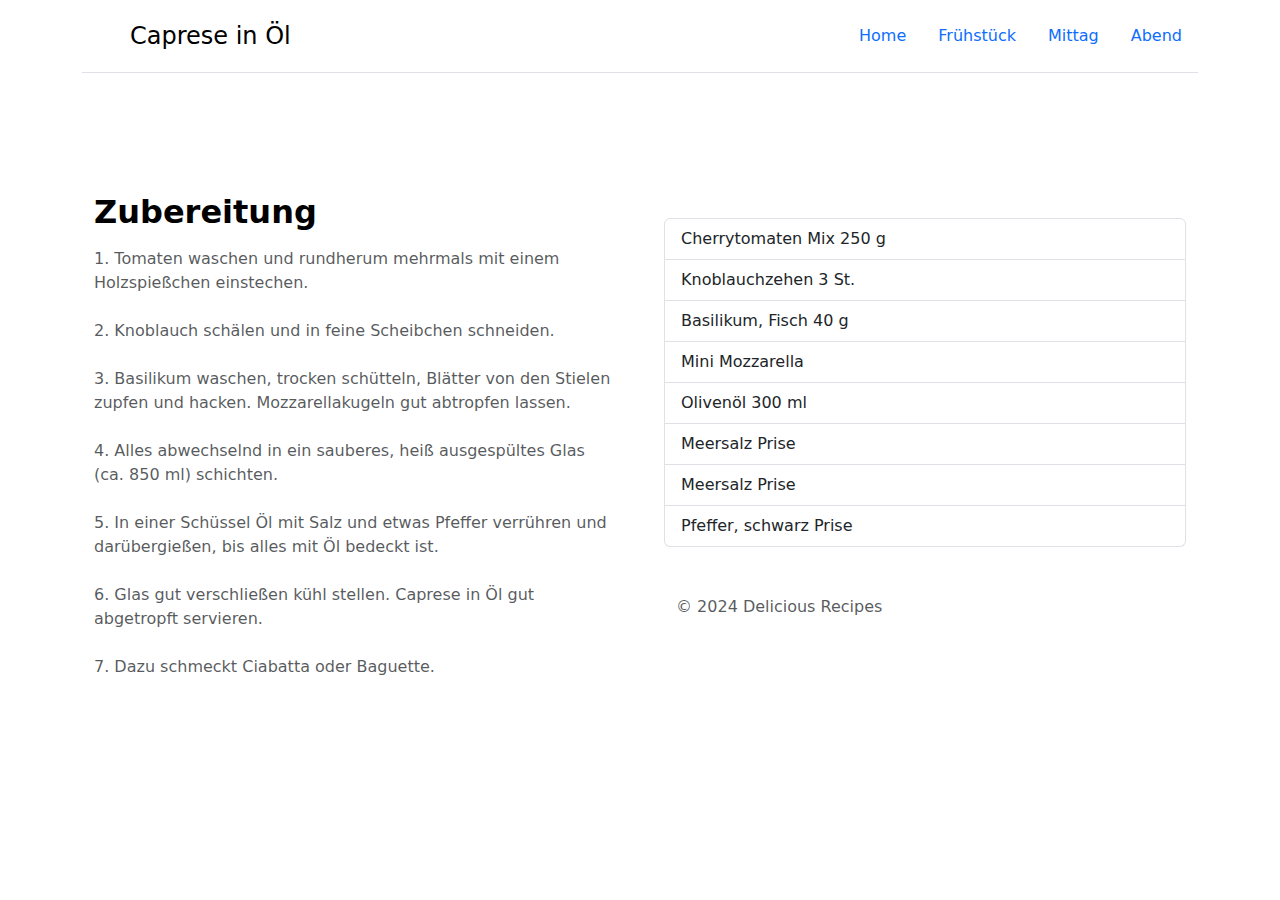
<file: caprese_öl.html>
<!DOCTYPE html>
<html lang="en">
<head>
    <meta charset="UTF-8">
    <meta name="viewport" content="width=device-width, initial-scale=1.0">
    <title>Caprese in Öl</title>
    <link href="https://cdn.jsdelivr.net/npm/bootstrap@5.3.3/dist/css/bootstrap.min.css" rel="stylesheet" integrity="sha384-QWTKZyjpPEjISv5WaRU9OFeRpok6YctnYmDr5pNlyT2bRjXh0JMhjY6hW+ALEwIH" crossorigin="anonymous">
</head>
<body>
    <div class="container">
        <header class="d-flex flex-wrap justify-content-center py-3 mb-4 border-bottom">
          <a href="/" class="d-flex align-items-center mb-3 mb-md-0 me-md-auto link-body-emphasis text-decoration-none">
            <svg class="bi me-2" width="40" height="32"><use xlink:href="#bootstrap"></use></svg>
            <span class="fs-4">Caprese in Öl</span>
          </a>
    
          <ul class="nav nav-pills">
            <li class="nav-item"><a href="index1.html" class="nav-link" aria-current="page">Home</a></li>
            <li class="nav-item"><a href="breakfast1.html" class="nav-link">Frühstück</a></li>
            <li class="nav-item"><a href="lunch.html" class="nav-link">Mittag</a></li>
            <li class="nav-item"><a href="dinner.html" class="nav-link">Abend</a></li>
            
          </ul>
        </header>
      </div>

      <div class="container px-4 py-5">
    
        <div class="row row-cols-1 row-cols-md-2 align-items-md-center g-5 py-5">
          <div class="col d-flex flex-column align-items-start gap-2">
            <h2 class="fw-bold text-body-emphasis">Zubereitung</h2>
            <p class="text-body-secondary">1. Tomaten waschen und rundherum mehrmals mit einem Holzspießchen einstechen.</p>
            <p class="text-body-secondary">2. Knoblauch schälen und in feine Scheibchen schneiden.</p>
            <p class="text-body-secondary">3. Basilikum waschen, trocken schütteln, Blätter von den Stielen zupfen und hacken. Mozzarellakugeln gut abtropfen lassen.</p>
            <p class="text-body-secondary">4. Alles abwechselnd in ein sauberes, heiß ausgespültes Glas (ca. 850 ml) schichten.</p>
            <p class="text-body-secondary">5. In einer Schüssel Öl mit Salz und etwas Pfeffer verrühren und darübergießen, bis alles mit Öl bedeckt ist.</p>            
            <p class="text-body-secondary">6. Glas gut verschließen kühl stellen. Caprese in Öl gut abgetropft servieren.</p>
            <p class="text-body-secondary">7. Dazu schmeckt Ciabatta oder Baguette.</p>

          </div>
    
          <div class="col">
         
         <div class="bd-example m-0 border-0">
    
                <ul class="list-group">
                  <li class="list-group-item" aria-current="true">Cherrytomaten Mix 250 g</li>
                  <li class="list-group-item">Knoblauchzehen 3 St.</li>
                  <li class="list-group-item">Basilikum, Fisch 40 g</li>
                  <li class="list-group-item">Mini Mozzarella</li>
                  <li class="list-group-item">Olivenöl 300 ml</li>
                  <li class="list-group-item">Meersalz Prise</li>
                  <li class="list-group-item">Meersalz Prise</li>
                  <li class="list-group-item">Pfeffer, schwarz Prise</li>
                </ul>


               
                
        
      </div>
      <footer class="text-body-secondary py-5">
        <div class="container">
          <p class="float-end mb-1">
          </p>
          <p class="mb-1">© 2024 Delicious Recipes</p>
        </div>
      </footer>
      <script src="https://cdn.jsdelivr.net/npm/bootstrap@5.3.3/dist/js/bootstrap.bundle.min.js" integrity="sha384-YvpcrYf0tY3lHB60NNkmXc5s9fDVZLESaAA55NDzOxhy9GkcIdslK1eN7N6jIeHz" crossorigin="anonymous"></script>
</body>
</html>
</file>
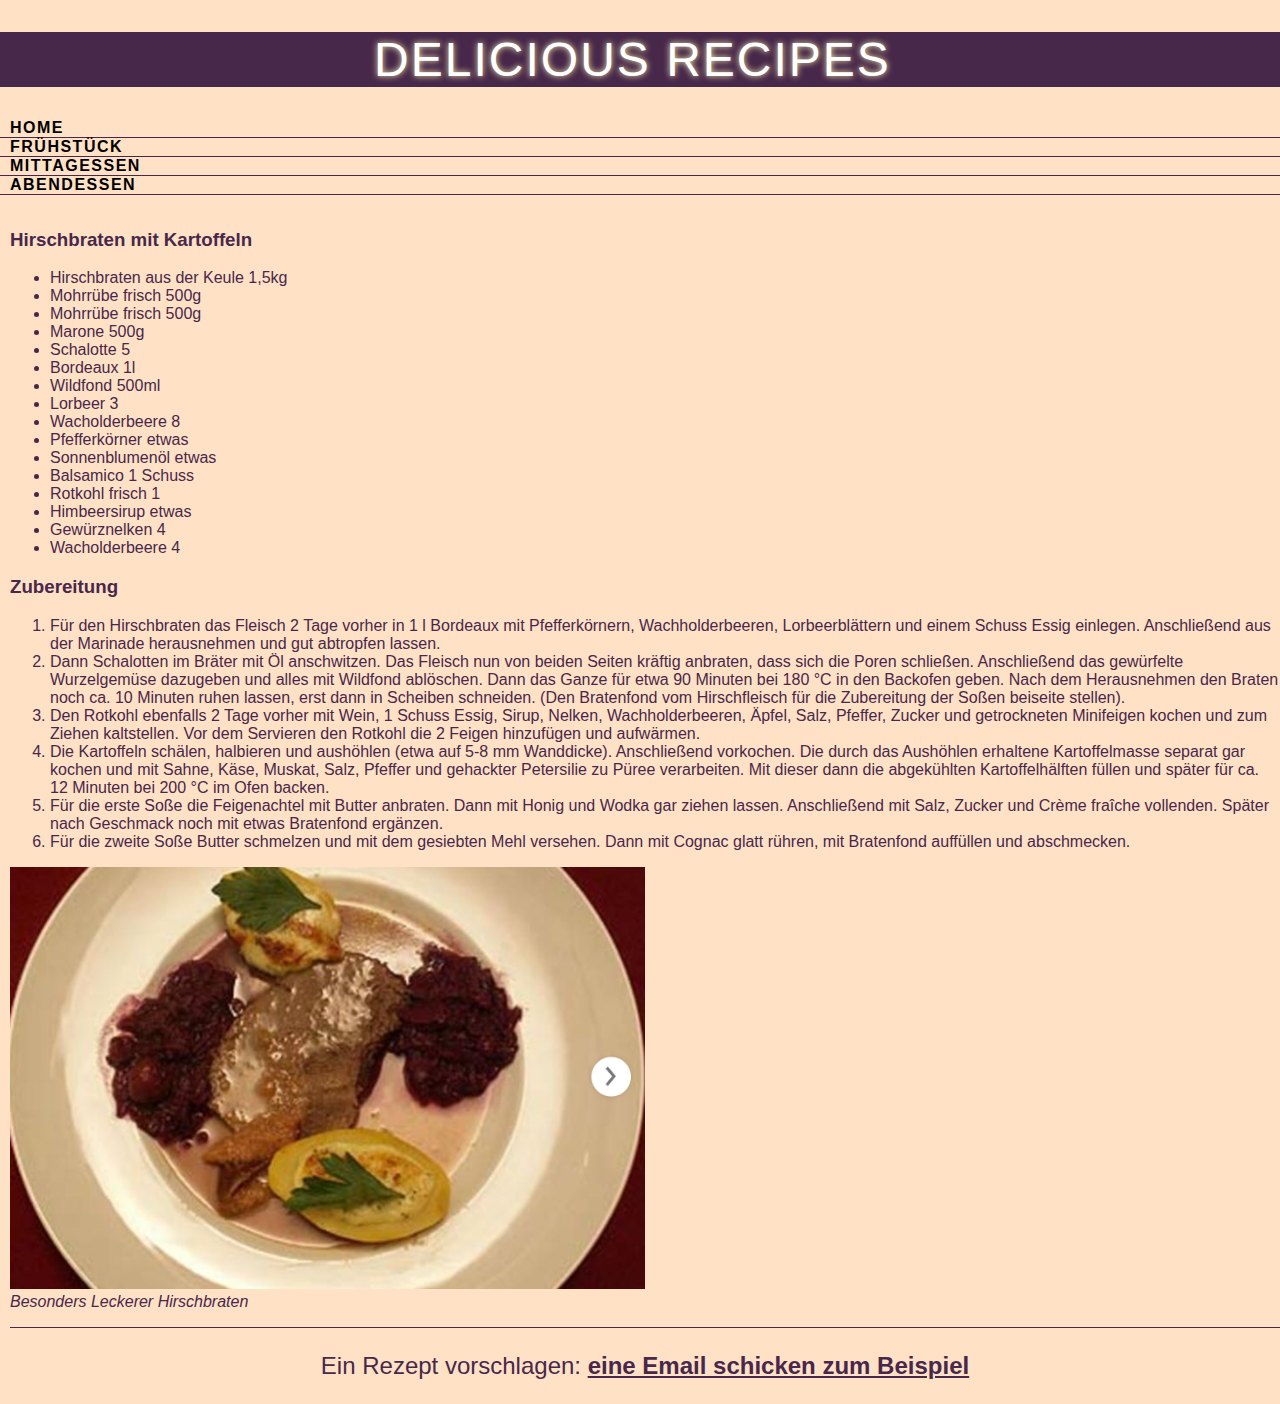
<file: dinner1.html>
<!DOCTYPE html>
<html lang="de">
    <head>
        <meta charset="UTF-8">
        <title>Delicious Recipes</title>
        <link rel="stylesheet" href="styles.css">
    </head>
    <body>
        <header>
             <h1>Delicious Recipes</h1>
             <nav>
                <ul>
                    <li><a href="index.html">Home</a></li>
                    <li><a href="breakfast.html">Frühstück</a></li>
                    <li><a href="lunch.html">Mittagessen</a></li>
                    <li><a href="dinner.html">Abendessen</a></li>
                </ul>

             </nav>
            
            
        </header>
        <article>

            <h2></h2>
            <h3>Hirschbraten mit Kartoffeln</h3>
            <ul>
                <li>Hirschbraten aus der Keule 1,5kg</li>
                <li>Mohrrübe frisch 500g</li>
                <li>Mohrrübe frisch 500g</li>
                <li>Marone 500g</li>
                <li>Schalotte 5</li>
                <li>Bordeaux 1l</li>
                <li>Wildfond 500ml</li>
                <li>Lorbeer 3</li>
                <li>Wacholderbeere	8</li>
                <li>Pfefferkörner	etwas</li>
                <li>Sonnenblumenöl	etwas</li>
                <li>Balsamico	1 Schuss</li>
                <li>Rotkohl frisch	1</li>
                <li>Himbeersirup	etwas</li>
                <li>Gewürznelken	4</li>
                <li>Wacholderbeere	4</li>
             
            </ul>
            <h3>Zubereitung</h3>
            <ol>
                <li>Für den Hirschbraten das Fleisch 2 Tage vorher in 1 l Bordeaux mit Pfefferkörnern, Wachholderbeeren, Lorbeerblättern und einem Schuss Essig einlegen. Anschließend aus der Marinade herausnehmen und gut abtropfen lassen.</li>
                <li>Dann Schalotten im Bräter mit Öl anschwitzen. Das Fleisch nun von beiden Seiten kräftig anbraten, dass sich die Poren schließen. Anschließend das gewürfelte Wurzelgemüse dazugeben und alles mit Wildfond ablöschen. Dann das Ganze für etwa 90 Minuten bei 180 °C in den Backofen geben. Nach dem Herausnehmen den Braten noch ca. 10 Minuten ruhen lassen, erst dann in Scheiben schneiden. (Den Bratenfond vom Hirschfleisch für die Zubereitung der Soßen beiseite stellen).</li> 
                <li>Den Rotkohl ebenfalls 2 Tage vorher mit Wein, 1 Schuss Essig, Sirup, Nelken, Wachholderbeeren, Äpfel, Salz, Pfeffer, Zucker und getrockneten Minifeigen kochen und zum Ziehen kaltstellen. Vor dem Servieren den Rotkohl die 2 Feigen hinzufügen und aufwärmen.</li>
                <li>Die Kartoffeln schälen, halbieren und aushöhlen (etwa auf 5-8 mm Wanddicke). Anschließend vorkochen. Die durch das Aushöhlen erhaltene Kartoffelmasse separat gar kochen und mit Sahne, Käse, Muskat, Salz, Pfeffer und gehackter Petersilie zu Püree verarbeiten. Mit dieser dann die abgekühlten Kartoffelhälften füllen und später für ca. 12 Minuten bei 200 °C im Ofen backen.</li>
                <li>Für die erste Soße die Feigenachtel mit Butter anbraten. Dann mit Honig und Wodka gar ziehen lassen. Anschließend mit Salz, Zucker und Crème fraîche vollenden. Später nach Geschmack noch mit etwas Bratenfond ergänzen.</li>
                <li>Für die zweite Soße Butter schmelzen und mit dem gesiebten Mehl versehen. Dann mit Cognac glatt rühren, mit Bratenfond auffüllen und abschmecken.</li>

            </ol>
            <figure>
                <img src="hirsch.png" alt="Hirschbraten" width="50%">
                <figcaption> Besonders Leckerer Hirschbraten

                </figcaption>
               

            </figure>
            <footer>
                <p>Ein Rezept vorschlagen: <a href="mailto:recipes@recipe-book.com"> eine Email schicken zum Beispiel</a></p>
    
    
    
    
             </footer>


         </article>

       
        </body>
</html>
</file>
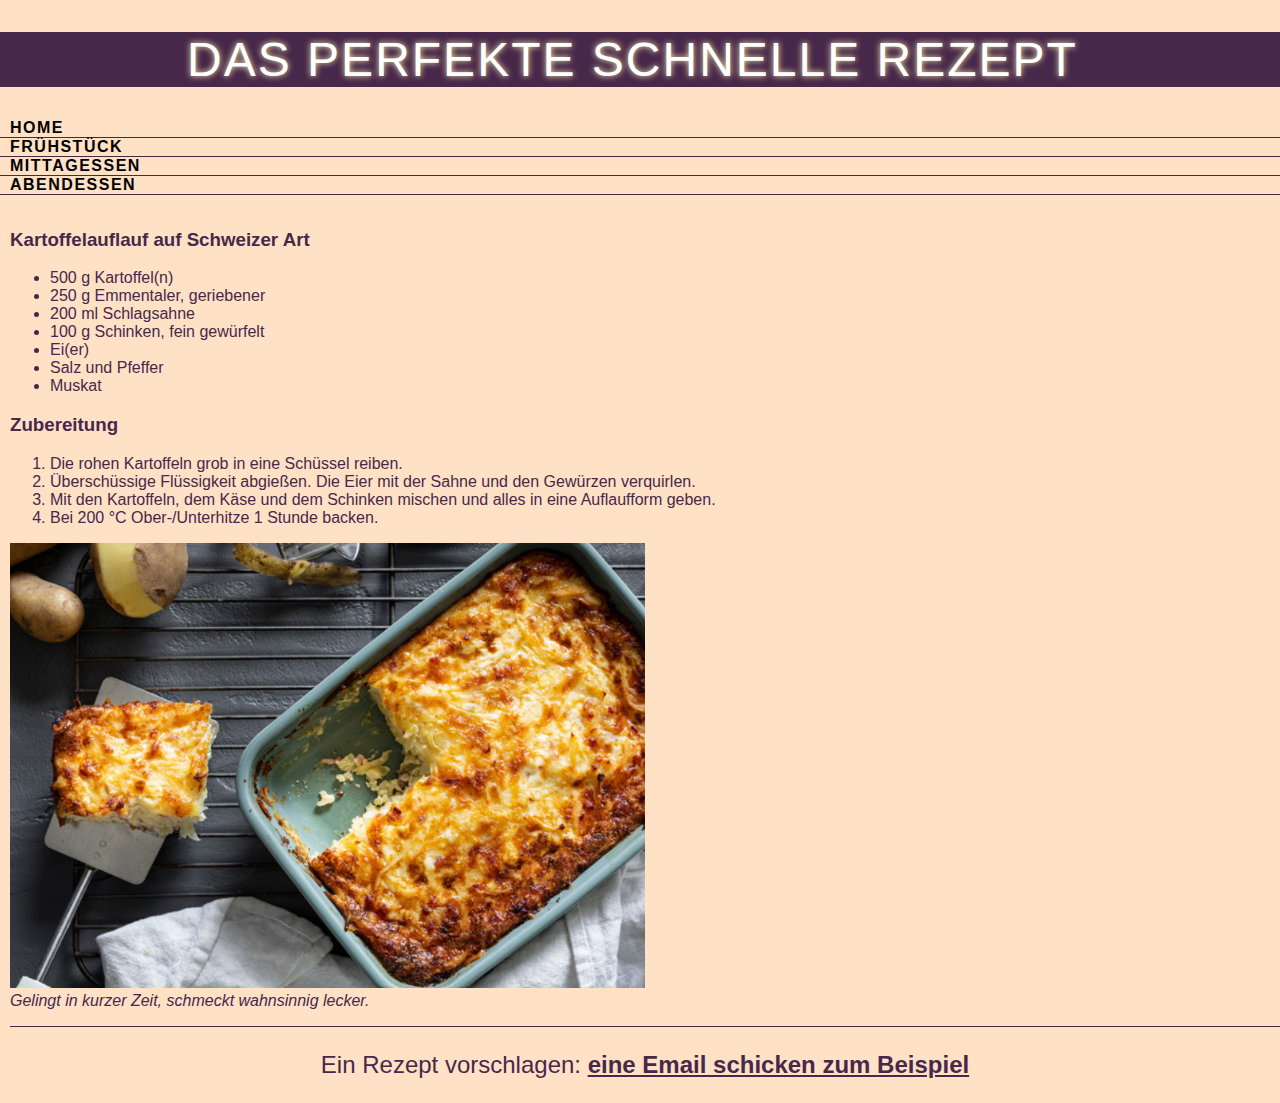
<file: dinner3.html>
<!DOCTYPE html>
<html lang="de">
    <head>
        <meta charset="UTF-8">
        <title>Kartoffelauflauf</title>
        <link rel="stylesheet" href="styles.css">
    </head>
    <body>
        <header>
             <h1>Das Perfekte schnelle Rezept</h1>
             <nav>
                <ul>
                    <li><a href="index.html">Home</a></li>
                    <li><a href="breakfast.html">Frühstück</a></li>
                    <li><a href="lunch.html">Mittagessen</a></li>
                    <li><a href="dinner.html">Abendessen</a></li>
                </ul>

             </nav>
            
            
        </header>
        <article>

            <h2></h2>
            <h3>Kartoffelauflauf auf Schweizer Art</h3>
            <ul>
                <li>500 g	Kartoffel(n)</li>
                <li>250 g	Emmentaler, geriebener</li>
                <li>200 ml	Schlagsahne</li>
                <li>100 g	Schinken, fein gewürfelt</li>
                <li>Ei(er)</li>
                <li>Salz und Pfeffer</li>
                <li>Muskat</li>
             
            </ul>
            <h3>Zubereitung</h3>
            <ol>
                <li>Die rohen Kartoffeln grob in eine Schüssel reiben.</li>
                <li>Überschüssige Flüssigkeit abgießen. Die Eier mit der Sahne und den Gewürzen verquirlen.</li> 
                <li>Mit den Kartoffeln, dem Käse und dem Schinken mischen und alles in eine Auflaufform geben.</li>
                <li>Bei 200 °C Ober-/Unterhitze 1 Stunde backen.</li>
            </ol>
            <figure>
                <img src="Kartoffelnauflauf.png" alt="Kartoffelauflauf" width="50%">
                <figcaption> Gelingt in kurzer Zeit, schmeckt wahnsinnig lecker.

                </figcaption>
               

            </figure>
            <footer>
                <p>Ein Rezept vorschlagen: <a href="mailto:recipes@recipe-book.com"> eine Email schicken zum Beispiel</a></p>
    
    
    
    
             </footer>


         </article>

       
        </body>
</html>
</file>
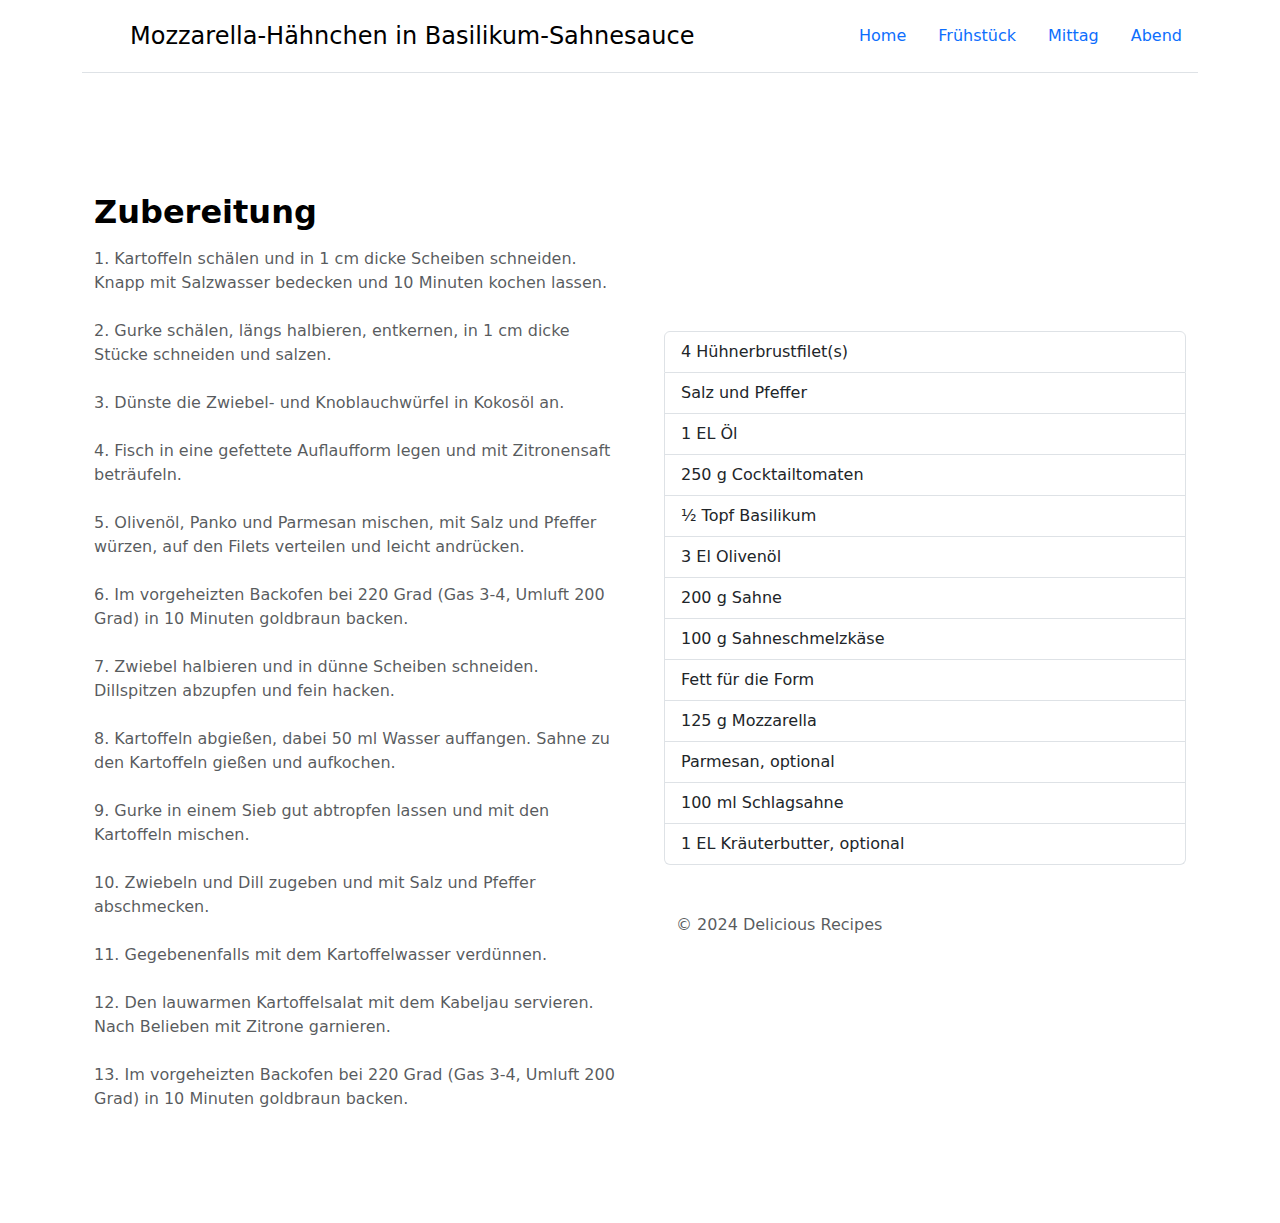
<file: hähnchen.html>
<!DOCTYPE html>
<html lang="en">
<head>
    <meta charset="UTF-8">
    <meta name="viewport" content="width=device-width, initial-scale=1.0">
    <title>Mozzarella-Hähnchen in Basilikum-Sahnesauce</title>
    <link href="https://cdn.jsdelivr.net/npm/bootstrap@5.3.3/dist/css/bootstrap.min.css" rel="stylesheet" integrity="sha384-QWTKZyjpPEjISv5WaRU9OFeRpok6YctnYmDr5pNlyT2bRjXh0JMhjY6hW+ALEwIH" crossorigin="anonymous">
</head>
<body>
    <div class="container">
        <header class="d-flex flex-wrap justify-content-center py-3 mb-4 border-bottom">
          <a href="/" class="d-flex align-items-center mb-3 mb-md-0 me-md-auto link-body-emphasis text-decoration-none">
            <svg class="bi me-2" width="40" height="32"><use xlink:href="#bootstrap"></use></svg>
            <span class="fs-4">Mozzarella-Hähnchen in Basilikum-Sahnesauce</span>
          </a>
    
          <ul class="nav nav-pills">
            <li class="nav-item"><a href="index.html" class="nav-link" aria-current="page">Home</a></li>
            <li class="nav-item"><a href="breakfast.html" class="nav-link">Frühstück</a></li>
            <li class="nav-item"><a href="lunch.html" class="nav-link">Mittag</a></li>
            <li class="nav-item"><a href="dinner.html" class="nav-link">Abend</a></li>
            
          </ul>
        </header>
      </div>

      <div class="container px-4 py-5">
    
        <div class="row row-cols-1 row-cols-md-2 align-items-md-center g-5 py-5">
          <div class="col d-flex flex-column align-items-start gap-2">
            <h2 class="fw-bold text-body-emphasis">Zubereitung</h2>
            <p class="text-body-secondary">1. Kartoffeln schälen und in 1 cm dicke Scheiben schneiden. Knapp mit Salzwasser bedecken und 10 Minuten kochen lassen.</p>
            <p class="text-body-secondary">2. Gurke schälen, längs halbieren, entkernen, in 1 cm dicke Stücke schneiden und salzen.</p>
            <p class="text-body-secondary">3. Dünste die Zwiebel- und Knoblauchwürfel in Kokosöl an.
            <p class="text-body-secondary">4. Fisch in eine gefettete Auflaufform legen und mit Zitronensaft beträufeln.</p>
            <p class="text-body-secondary">5. Olivenöl, Panko und Parmesan mischen, mit Salz und Pfeffer würzen, auf den Filets verteilen und leicht andrücken.</p>
            <p class="text-body-secondary">6. Im vorgeheizten Backofen bei 220 Grad (Gas 3-4, Umluft 200 Grad) in 10 Minuten goldbraun backen.</p>
            <p class="text-body-secondary">7. Zwiebel halbieren und in dünne Scheiben schneiden. Dillspitzen abzupfen und fein hacken.</p>
            <p class="text-body-secondary">8. Kartoffeln abgießen, dabei 50 ml Wasser auffangen. Sahne zu den Kartoffeln gießen und aufkochen.</p>
            <p class="text-body-secondary">9. Gurke in einem Sieb gut abtropfen lassen und mit den Kartoffeln mischen.</p>
            <p class="text-body-secondary">10. Zwiebeln und Dill zugeben und mit Salz und Pfeffer abschmecken.</p>
            <p class="text-body-secondary">11. Gegebenenfalls mit dem Kartoffelwasser verdünnen.</p>
            <p class="text-body-secondary">12. Den lauwarmen Kartoffelsalat mit dem Kabeljau servieren. Nach Belieben mit Zitrone garnieren.</p>
            <p class="text-body-secondary">13. Im vorgeheizten Backofen bei 220 Grad (Gas 3-4, Umluft 200 Grad) in 10 Minuten goldbraun backen.</p>


          </div>

          <div class="col">
         
         <div class="bd-example m-0 border-0">
    
                <ul class="list-group">
                  <li class="list-group-item" aria-current="true">4	Hühnerbrustfilet(s)</li>
                  <li class="list-group-item">Salz und Pfeffer</li>
                  <li class="list-group-item">1 EL Öl</li>
                  <li class="list-group-item">250 g	Cocktailtomaten</li>
                  <li class="list-group-item">½ Topf Basilikum</li>
                  <li class="list-group-item">3 El Olivenöl</li>
                  <li class="list-group-item">200 g Sahne</li>
                  <li class="list-group-item">100 g	Sahneschmelzkäse</li>
                  <li class="list-group-item">Fett für die Form</li>
                  <li class="list-group-item">125 g	Mozzarella</li>
                  <li class="list-group-item">Parmesan, optional</li>
                  <li class="list-group-item">100 ml Schlagsahne</li>
                  <li class="list-group-item">1 EL Kräuterbutter, optional</li>
                 
                </ul>

               
            </ul>
        
      </div>
      <footer class="text-body-secondary py-5">
        <div class="container">
          <p class="float-end mb-1">
        
          </p>
          <p class="mb-1">© 2024 Delicious Recipes</p>
        </div>
      </footer>
      <script src="https://cdn.jsdelivr.net/npm/bootstrap@5.3.3/dist/js/bootstrap.bundle.min.js" integrity="sha384-YvpcrYf0tY3lHB60NNkmXc5s9fDVZLESaAA55NDzOxhy9GkcIdslK1eN7N6jIeHz" crossorigin="anonymous"></script>
</body>
</html>
</file>
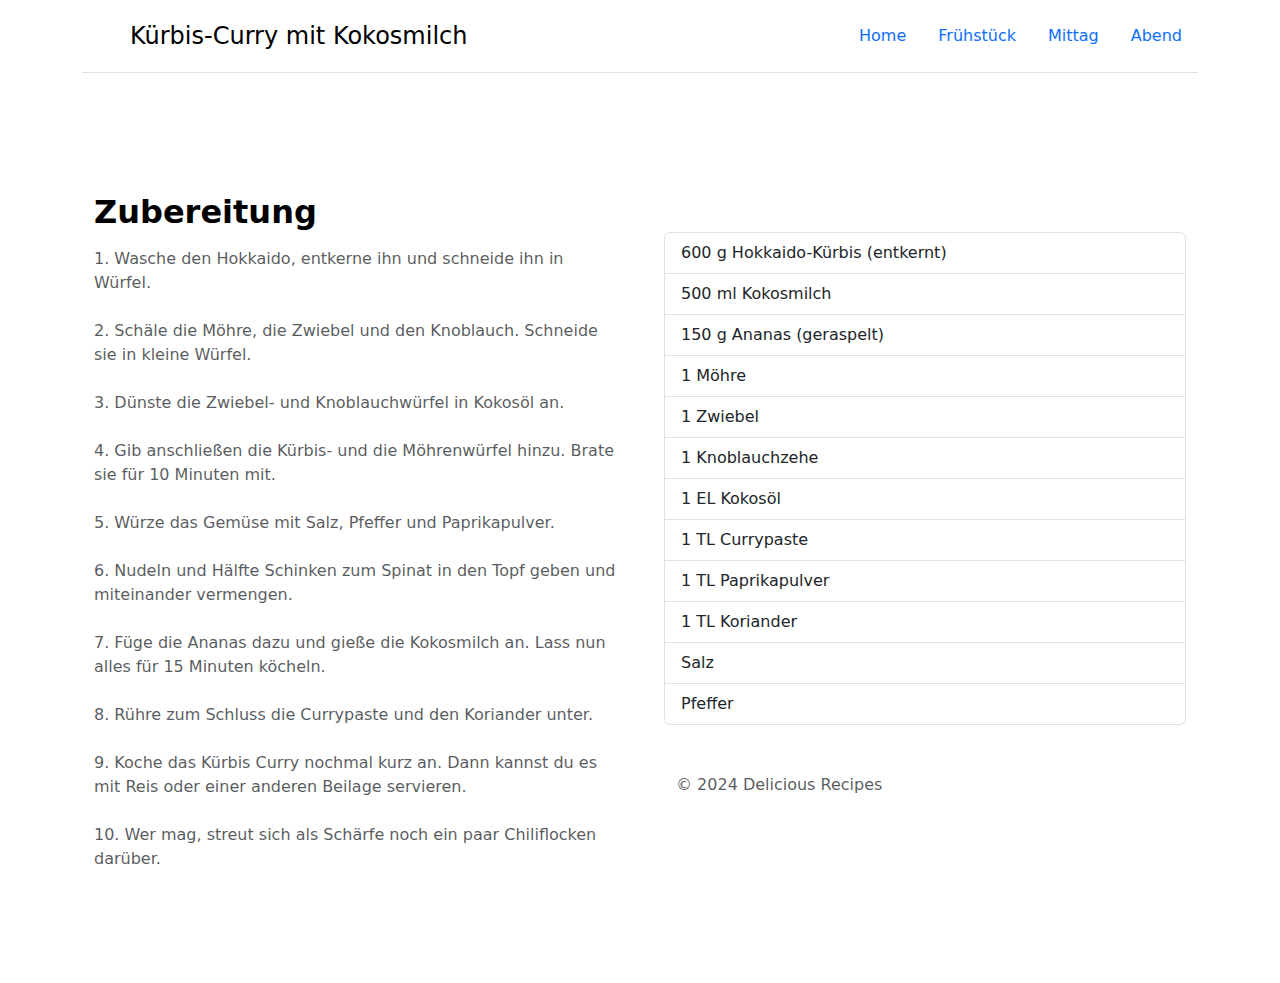
<file: lunch2.html>
<!DOCTYPE html>
<html lang="en">
<head>
    <meta charset="UTF-8">
    <meta name="viewport" content="width=device-width, initial-scale=1.0">
    <title>Kürbis-Curry mit Kokosmilch</title>
    <link href="https://cdn.jsdelivr.net/npm/bootstrap@5.3.3/dist/css/bootstrap.min.css" rel="stylesheet" integrity="sha384-QWTKZyjpPEjISv5WaRU9OFeRpok6YctnYmDr5pNlyT2bRjXh0JMhjY6hW+ALEwIH" crossorigin="anonymous">
</head>
<body>
    <div class="container">
        <header class="d-flex flex-wrap justify-content-center py-3 mb-4 border-bottom">
          <a href="/" class="d-flex align-items-center mb-3 mb-md-0 me-md-auto link-body-emphasis text-decoration-none">
            <svg class="bi me-2" width="40" height="32"><use xlink:href="#bootstrap"></use></svg>
            <span class="fs-4">Kürbis-Curry mit Kokosmilch</span>
          </a>
    
          <ul class="nav nav-pills">
            <li class="nav-item"><a href="index.html" class="nav-link" aria-current="page">Home</a></li>
            <li class="nav-item"><a href="breakfast.html" class="nav-link">Frühstück</a></li>
            <li class="nav-item"><a href="lunch.html" class="nav-link">Mittag</a></li>
            <li class="nav-item"><a href="dinner.html" class="nav-link">Abend</a></li>
            
          </ul>
        </header>
      </div>

      <div class="container px-4 py-5">
    
        <div class="row row-cols-1 row-cols-md-2 align-items-md-center g-5 py-5">
          <div class="col d-flex flex-column align-items-start gap-2">
            <h2 class="fw-bold text-body-emphasis">Zubereitung</h2>
            <p class="text-body-secondary">1. Wasche den Hokkaido, entkerne ihn und schneide ihn in Würfel.</p>
            <p class="text-body-secondary">2. Schäle die Möhre, die Zwiebel und den Knoblauch. Schneide sie in kleine Würfel.</p>
            <p class="text-body-secondary">3. Dünste die Zwiebel- und Knoblauchwürfel in Kokosöl an.</p>
            <p class="text-body-secondary">4. Gib anschließen die Kürbis- und die Möhrenwürfel hinzu. Brate sie für 10 Minuten mit.</p>
            <p class="text-body-secondary">5. Würze das Gemüse mit Salz, Pfeffer und Paprikapulver.</p>
            <p class="text-body-secondary">6. Nudeln und Hälfte Schinken zum Spinat in den Topf geben und miteinander vermengen.</p>
            <p class="text-body-secondary">7. Füge die Ananas dazu und gieße die Kokosmilch an. Lass nun alles für 15 Minuten köcheln.</p>
            <p class="text-body-secondary">8. Rühre zum Schluss die Currypaste und den Koriander unter.</p>
            <p class="text-body-secondary">9. Koche das Kürbis Curry nochmal kurz an. Dann kannst du es mit Reis oder einer anderen Beilage servieren.</p>
            <p class="text-body-secondary">10. Wer mag, streut sich als Schärfe noch ein paar Chiliflocken darüber.</p>
            


          </div>

          <div class="col">
         
         <div class="bd-example m-0 border-0">
    
                <ul class="list-group">
                  <li class="list-group-item" aria-current="true">600 g Hokkaido-Kürbis (entkernt)</li>
                  <li class="list-group-item">500 ml Kokosmilch</li>
                  <li class="list-group-item">150 g Ananas (geraspelt)</li>
                  <li class="list-group-item">1 Möhre</li>
                  <li class="list-group-item">1 Zwiebel</li>
                  <li class="list-group-item">1 Knoblauchzehe</li>
                  <li class="list-group-item">1 EL Kokosöl</li>
                  <li class="list-group-item">1 TL Currypaste</li>
                  <li class="list-group-item">1 TL Paprikapulver</li>
                  <li class="list-group-item">1 TL Koriander</li>
                  <li class="list-group-item">Salz</li>
                  <li class="list-group-item">Pfeffer</li>

                </ul>
               
            </ul>
        
      </div>
      <footer class="text-body-secondary py-5">
        <div class="container">
          <p class="float-end mb-1">
        
          </p>
          <p class="mb-1">© 2024 Delicious Recipes</p>
        </div>
      </footer>
      <script src="https://cdn.jsdelivr.net/npm/bootstrap@5.3.3/dist/js/bootstrap.bundle.min.js" integrity="sha384-YvpcrYf0tY3lHB60NNkmXc5s9fDVZLESaAA55NDzOxhy9GkcIdslK1eN7N6jIeHz" crossorigin="anonymous"></script>
</body>
</html>
</file>
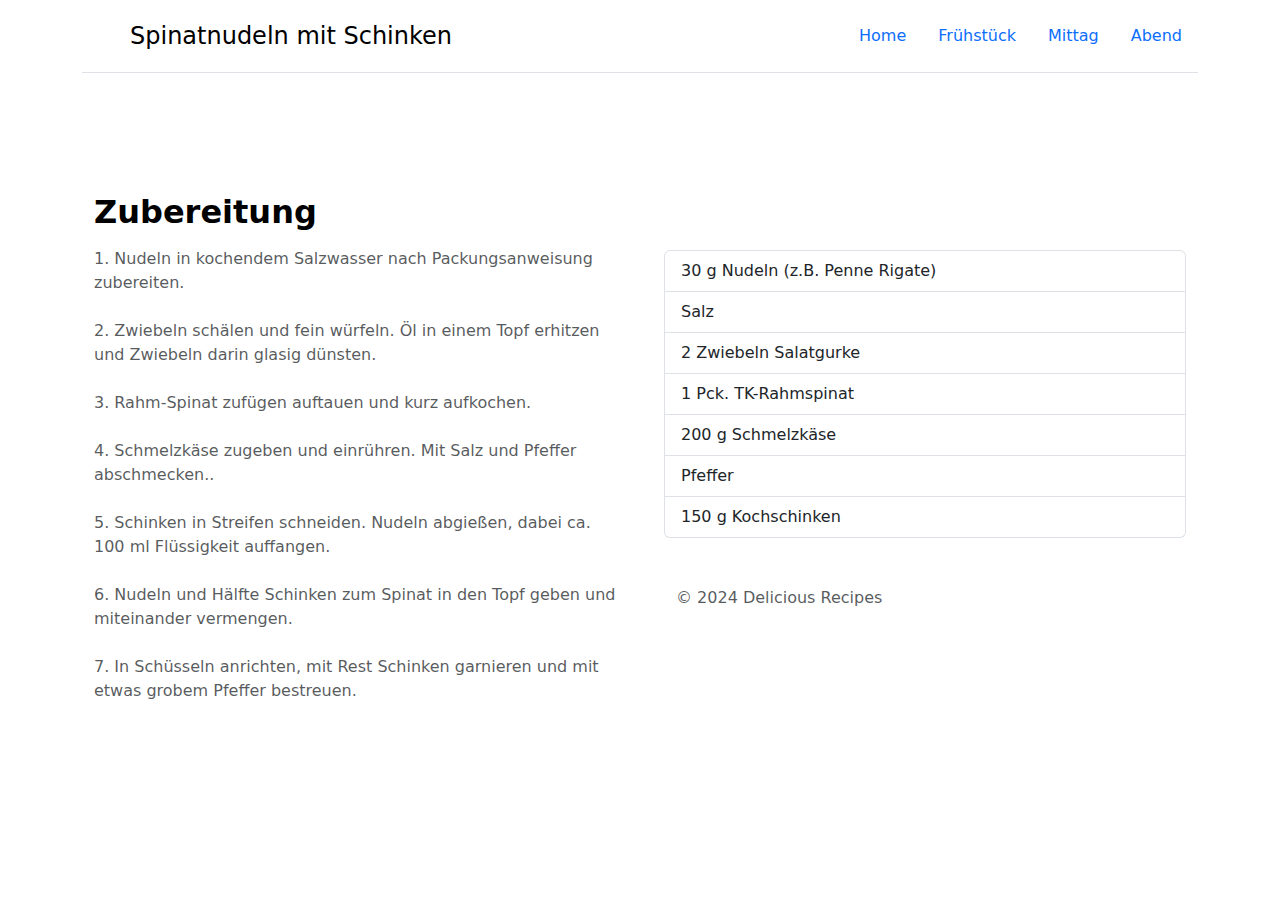
<file: lunch3.html>
<!DOCTYPE html>
<html lang="en">
<head>
    <meta charset="UTF-8">
    <meta name="viewport" content="width=device-width, initial-scale=1.0">
    <title>Spinatnudeln mit Schinken</title>
    <link href="https://cdn.jsdelivr.net/npm/bootstrap@5.3.3/dist/css/bootstrap.min.css" rel="stylesheet" integrity="sha384-QWTKZyjpPEjISv5WaRU9OFeRpok6YctnYmDr5pNlyT2bRjXh0JMhjY6hW+ALEwIH" crossorigin="anonymous">
</head>
<body>
    <div class="container">
        <header class="d-flex flex-wrap justify-content-center py-3 mb-4 border-bottom">
          <a href="/" class="d-flex align-items-center mb-3 mb-md-0 me-md-auto link-body-emphasis text-decoration-none">
            <svg class="bi me-2" width="40" height="32"><use xlink:href="#bootstrap"></use></svg>
            <span class="fs-4">Spinatnudeln mit Schinken</span>
          </a>
    
          <ul class="nav nav-pills">
            <li class="nav-item"><a href="index.html" class="nav-link" aria-current="page">Home</a></li>
            <li class="nav-item"><a href="breakfast.html" class="nav-link">Frühstück</a></li>
            <li class="nav-item"><a href="lunch.html" class="nav-link">Mittag</a></li>
            <li class="nav-item"><a href="dinner.html" class="nav-link">Abend</a></li>
            
          </ul>
        </header>
      </div>

      <div class="container px-4 py-5">
    
        <div class="row row-cols-1 row-cols-md-2 align-items-md-center g-5 py-5">
          <div class="col d-flex flex-column align-items-start gap-2">
            <h2 class="fw-bold text-body-emphasis">Zubereitung</h2>
            <p class="text-body-secondary">1. Nudeln in kochendem Salzwasser nach Packungsanweisung zubereiten.</p>
            <p class="text-body-secondary">2. Zwiebeln schälen und fein würfeln. Öl in einem Topf erhitzen und Zwiebeln darin glasig dünsten.</p>
            <p class="text-body-secondary">3. Rahm-Spinat zufügen auftauen und kurz aufkochen.</p>
            <p class="text-body-secondary">4. Schmelzkäse zugeben und einrühren. Mit Salz und Pfeffer abschmecken..</p>
            <p class="text-body-secondary">5. Schinken in Streifen schneiden. Nudeln abgießen, dabei ca. 100 ml Flüssigkeit auffangen.</p>
            <p class="text-body-secondary">6. Nudeln und Hälfte Schinken zum Spinat in den Topf geben und miteinander vermengen.</p>
            <p class="text-body-secondary">7. In Schüsseln anrichten, mit Rest Schinken garnieren und mit etwas grobem Pfeffer bestreuen.</p>
            
          </div>

          <div class="col">
         
         <div class="bd-example m-0 border-0">
    
                <ul class="list-group">
                  <li class="list-group-item" aria-current="true">30 g Nudeln (z.B. Penne Rigate)</li>
                  <li class="list-group-item">Salz</li>
                  <li class="list-group-item">2 Zwiebeln Salatgurke</li>
                  <li class="list-group-item">1 Pck. TK-Rahmspinat</li>
                  <li class="list-group-item">200 g Schmelzkäse</li>
                  <li class="list-group-item">Pfeffer</li>
                  <li class="list-group-item">150 g Kochschinken</li>
                 
                </ul>
               
            </ul>
        
      </div>
      <footer class="text-body-secondary py-5">
        <div class="container">
          <p class="float-end mb-1">
        
          </p>
          <p class="mb-1">© 2024 Delicious Recipes</p>
        </div>
      </footer>
      <script src="https://cdn.jsdelivr.net/npm/bootstrap@5.3.3/dist/js/bootstrap.bundle.min.js" integrity="sha384-YvpcrYf0tY3lHB60NNkmXc5s9fDVZLESaAA55NDzOxhy9GkcIdslK1eN7N6jIeHz" crossorigin="anonymous"></script>
</body>
</html>
</file>
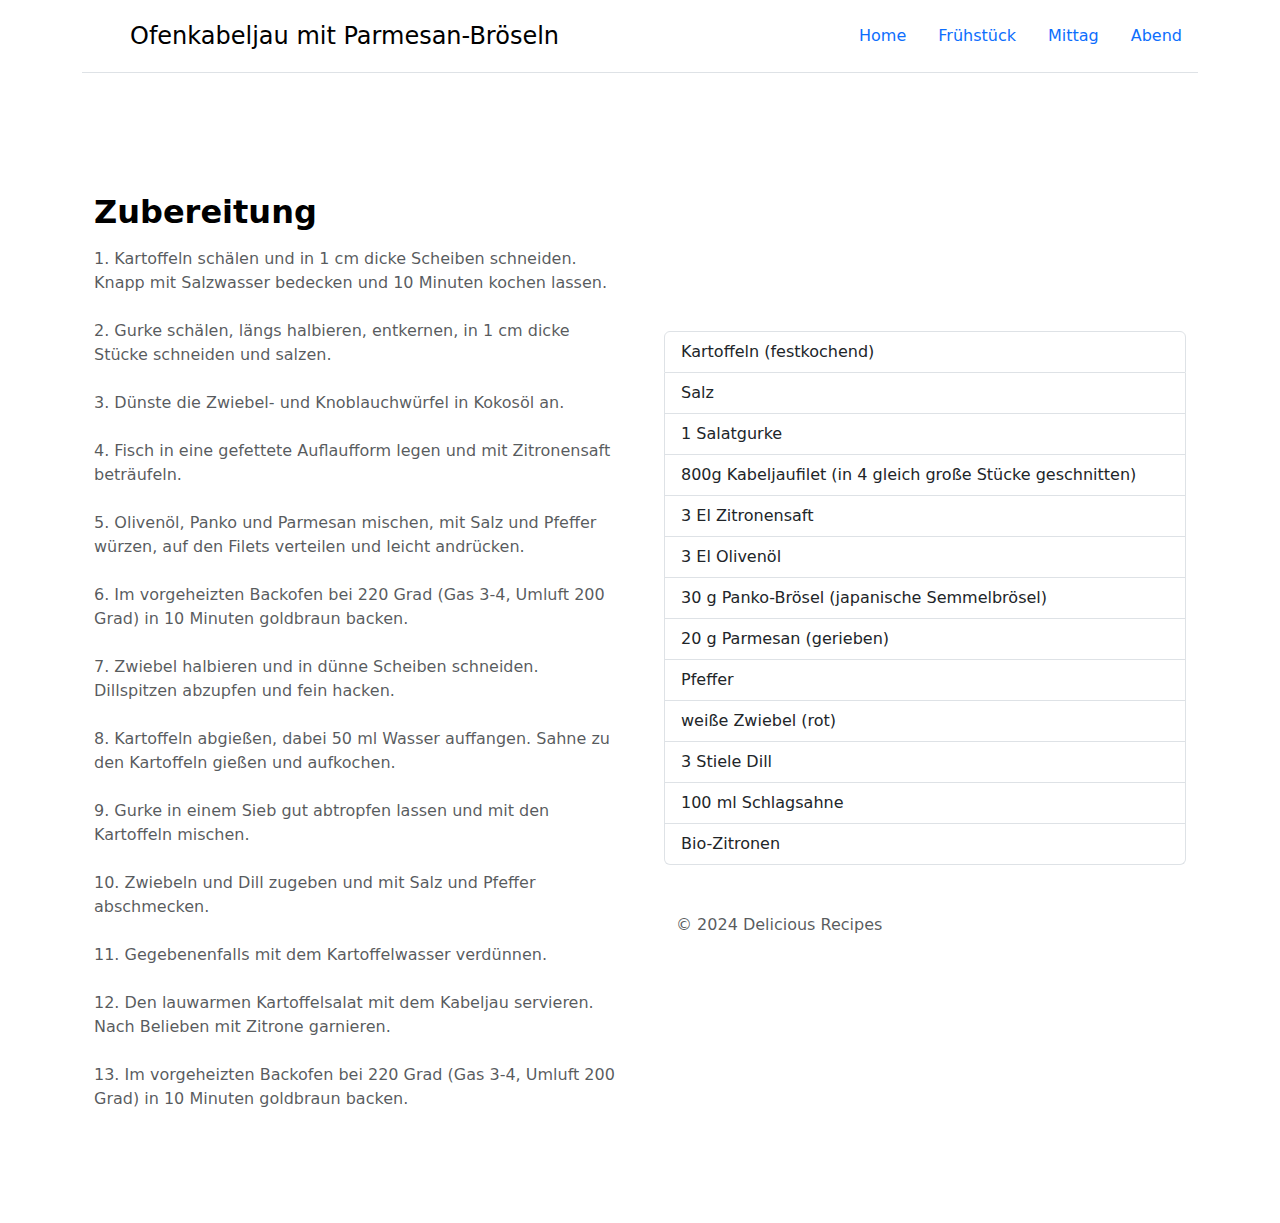
<file: ofenkabeljau.html>
<!DOCTYPE html>
<html lang="en">
<head>
    <meta charset="UTF-8">
    <meta name="viewport" content="width=device-width, initial-scale=1.0">
    <title>Ofenkabeljau</title>
    <link href="https://cdn.jsdelivr.net/npm/bootstrap@5.3.3/dist/css/bootstrap.min.css" rel="stylesheet" integrity="sha384-QWTKZyjpPEjISv5WaRU9OFeRpok6YctnYmDr5pNlyT2bRjXh0JMhjY6hW+ALEwIH" crossorigin="anonymous">
</head>
<body>
    <div class="container">
        <header class="d-flex flex-wrap justify-content-center py-3 mb-4 border-bottom">
          <a href="/" class="d-flex align-items-center mb-3 mb-md-0 me-md-auto link-body-emphasis text-decoration-none">
            <svg class="bi me-2" width="40" height="32"><use xlink:href="#bootstrap"></use></svg>
            <span class="fs-4">Ofenkabeljau mit Parmesan-Bröseln</span>
          </a>
    
          <ul class="nav nav-pills">
            <li class="nav-item"><a href="index.html" class="nav-link" aria-current="page">Home</a></li>
            <li class="nav-item"><a href="breakfast.html" class="nav-link">Frühstück</a></li>
            <li class="nav-item"><a href="lunch.html" class="nav-link">Mittag</a></li>
            <li class="nav-item"><a href="dinner.html" class="nav-link">Abend</a></li>
            
          </ul>
        </header>
      </div>

      <div class="container px-4 py-5">
    
        <div class="row row-cols-1 row-cols-md-2 align-items-md-center g-5 py-5">
          <div class="col d-flex flex-column align-items-start gap-2">
            <h2 class="fw-bold text-body-emphasis">Zubereitung</h2>
            <p class="text-body-secondary">1. Kartoffeln schälen und in 1 cm dicke Scheiben schneiden. Knapp mit Salzwasser bedecken und 10 Minuten kochen lassen.</p>
            <p class="text-body-secondary">2. Gurke schälen, längs halbieren, entkernen, in 1 cm dicke Stücke schneiden und salzen.</p>
            <p class="text-body-secondary">3. Dünste die Zwiebel- und Knoblauchwürfel in Kokosöl an.
            <p class="text-body-secondary">4. Fisch in eine gefettete Auflaufform legen und mit Zitronensaft beträufeln.</p>
            <p class="text-body-secondary">5. Olivenöl, Panko und Parmesan mischen, mit Salz und Pfeffer würzen, auf den Filets verteilen und leicht andrücken.</p>
            <p class="text-body-secondary">6. Im vorgeheizten Backofen bei 220 Grad (Gas 3-4, Umluft 200 Grad) in 10 Minuten goldbraun backen.</p>
            <p class="text-body-secondary">7. Zwiebel halbieren und in dünne Scheiben schneiden. Dillspitzen abzupfen und fein hacken.</p>
            <p class="text-body-secondary">8. Kartoffeln abgießen, dabei 50 ml Wasser auffangen. Sahne zu den Kartoffeln gießen und aufkochen.</p>
            <p class="text-body-secondary">9. Gurke in einem Sieb gut abtropfen lassen und mit den Kartoffeln mischen.</p>
            <p class="text-body-secondary">10. Zwiebeln und Dill zugeben und mit Salz und Pfeffer abschmecken.</p>
            <p class="text-body-secondary">11. Gegebenenfalls mit dem Kartoffelwasser verdünnen.</p>
            <p class="text-body-secondary">12. Den lauwarmen Kartoffelsalat mit dem Kabeljau servieren. Nach Belieben mit Zitrone garnieren.</p>
            <p class="text-body-secondary">13. Im vorgeheizten Backofen bei 220 Grad (Gas 3-4, Umluft 200 Grad) in 10 Minuten goldbraun backen.</p>


          </div>

          <div class="col">
         
         <div class="bd-example m-0 border-0">
    
                <ul class="list-group">
                  <li class="list-group-item" aria-current="true">Kartoffeln (festkochend)</li>
                  <li class="list-group-item">Salz</li>
                  <li class="list-group-item">1 Salatgurke</li>
                  <li class="list-group-item">800g Kabeljaufilet (in 4 gleich große Stücke geschnitten)</li>
                  <li class="list-group-item">3 El Zitronensaft</li>
                  <li class="list-group-item">3 El Olivenöl</li>
                  <li class="list-group-item">30 g Panko-Brösel (japanische Semmelbrösel)</li>
                  <li class="list-group-item">20 g Parmesan (gerieben)</li>
                  <li class="list-group-item">Pfeffer</li>
                  <li class="list-group-item">weiße Zwiebel (rot)</li>
                  <li class="list-group-item">3 Stiele Dill</li>
                  <li class="list-group-item">100 ml Schlagsahne</li>
                  <li class="list-group-item">Bio-Zitronen</li>
                 
                </ul>
               
            </ul>
        
      </div>
      <footer class="text-body-secondary py-5">
        <div class="container">
          <p class="float-end mb-1">
        
          </p>
          <p class="mb-1">© 2024 Delicious Recipes</p>
        </div>
      </footer>
      <script src="https://cdn.jsdelivr.net/npm/bootstrap@5.3.3/dist/js/bootstrap.bundle.min.js" integrity="sha384-YvpcrYf0tY3lHB60NNkmXc5s9fDVZLESaAA55NDzOxhy9GkcIdslK1eN7N6jIeHz" crossorigin="anonymous"></script>
</body>
</html>
</file>
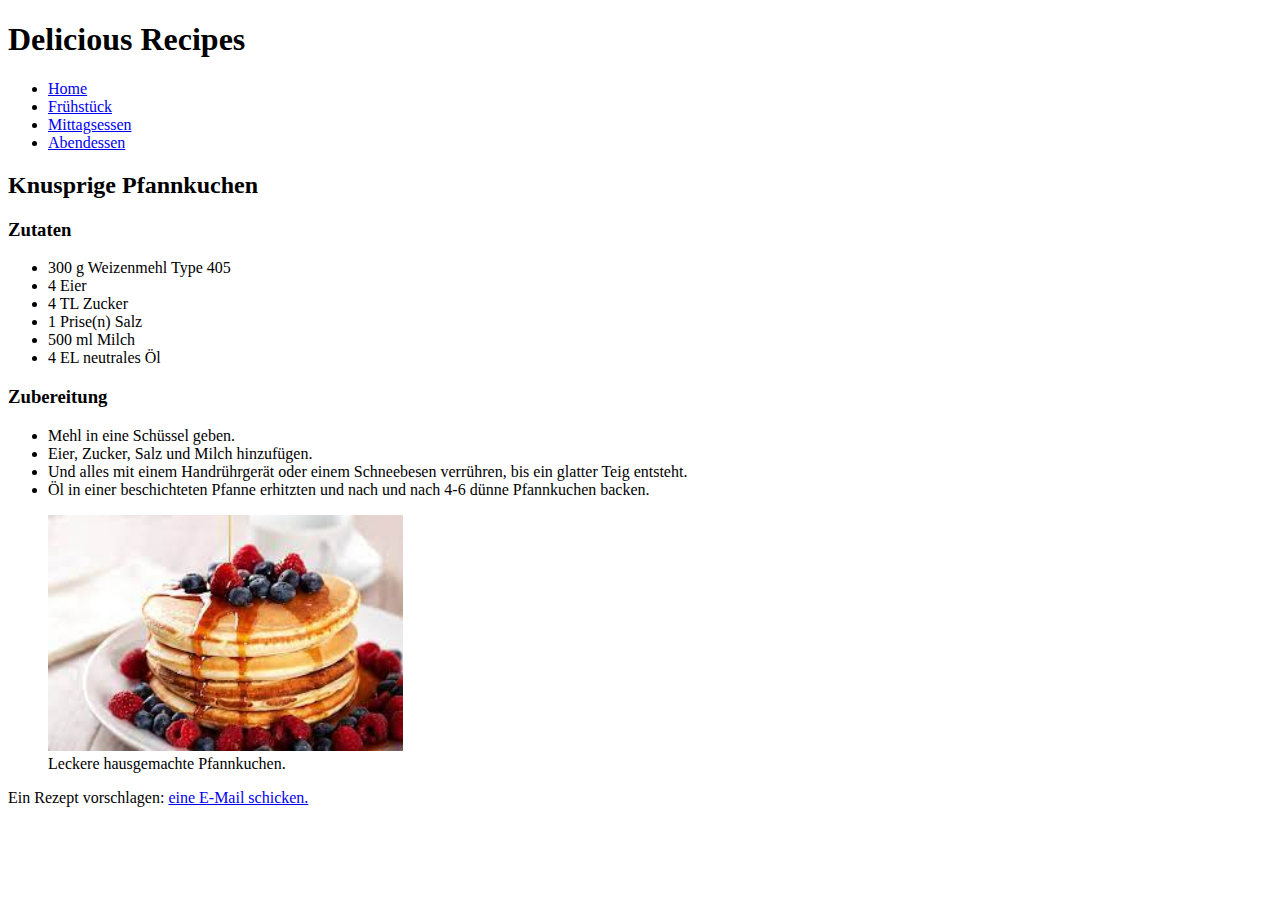
<file: pancakes_recipe.html>
<!DOCTYPE html>
<html lang="de">
    <head>
        <meta charset="UTF-8">
        <title>Delicious Recipes</title>
    </head>
    <body>
        <header>
            <h1>Delicious Recipes</h1>
            <nav>
                <ul>
                    <li><a href="index.html">Home</a></li>
                    <li><a href="#breakfast">Frühstück</a></li>
                    <li><a href="#lunch">Mittagsessen</a></li>
                    <li><a href="#dinner">Abendessen</a></li>
                </ul>
            </nav>
        </header>

        <article>
            <h2>Knusprige Pfannkuchen</h2>
            <h3>Zutaten</h3>
            <ul>
                <li>300 g Weizenmehl Type 405</li>
                <li>4 Eier</li>
                <li>4 TL Zucker</li>
                <li>1 Prise(n) Salz</li>
                <li>500 ml Milch</li>
                <li>4 EL neutrales Öl</li>
            </ul>
            
            <h3>Zubereitung</h3>
            <ul>
                <li>Mehl in eine Schüssel geben.</li>
                <li>Eier, Zucker, Salz und Milch hinzufügen.</li>
                <li>Und alles mit einem Handrührgerät oder einem Schneebesen verrühren, bis ein glatter Teig entsteht.</li>
                <li>Öl in einer beschichteten Pfanne erhitzten und nach und nach 4-6 dünne Pfannkuchen backen.</li>
            </ul>
            <figure>
                <img src="Pfannkuchen.jpg" alt="Pfannkuchen" width="30%">
                <figcaption>Leckere hausgemachte Pfannkuchen.</figcaption>
            </figure>
        </article>
        
        <footer>
            <p>Ein Rezept vorschlagen: <a href="mailto:recipes@recipe-books.com">eine E-Mail schicken.</a> </p>
        </footer>
        
    </body>  
</html>
</file>
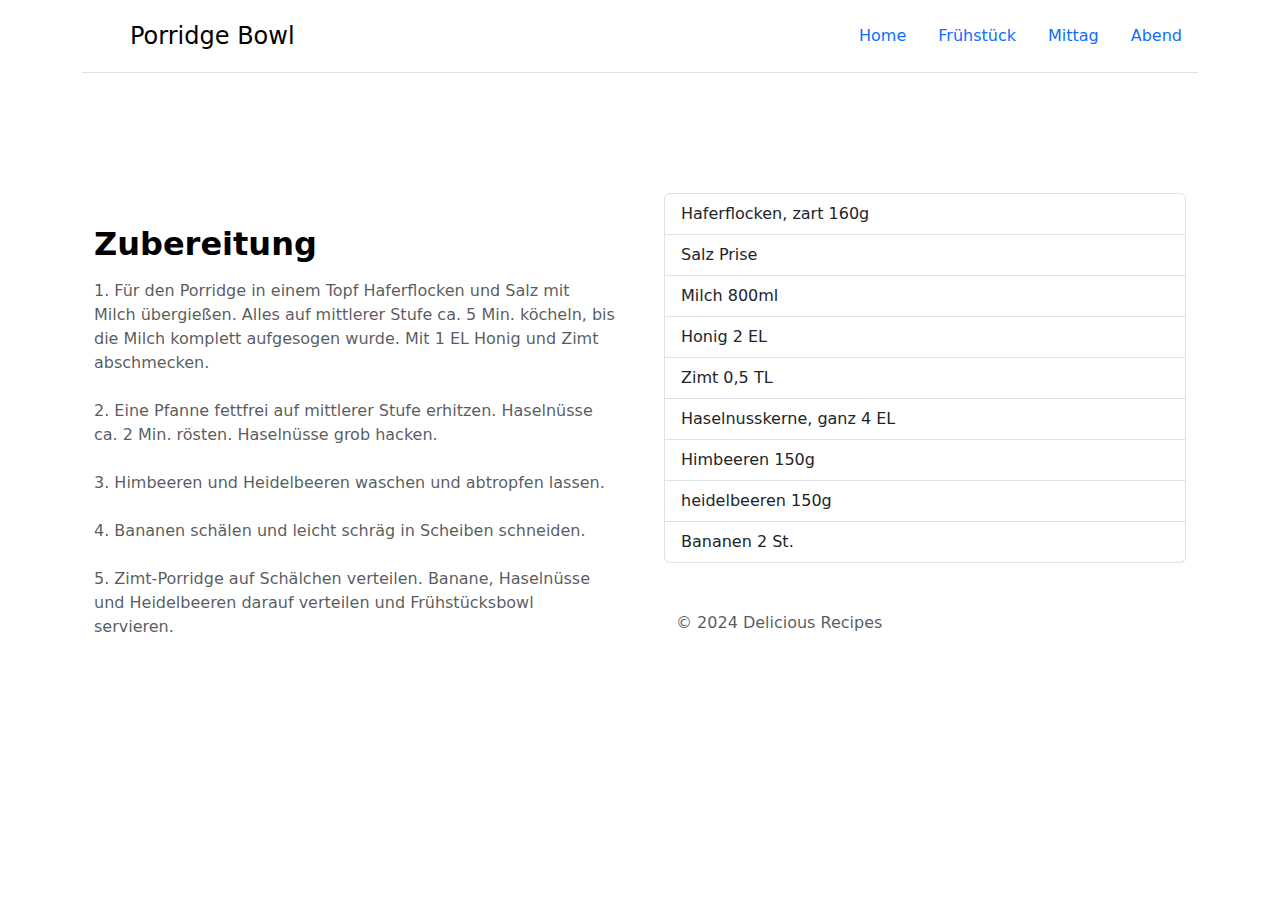
<file: porridge_bowl.html>
<!DOCTYPE html>
<html lang="en">
<head>
    <meta charset="UTF-8">
    <meta name="viewport" content="width=device-width, initial-scale=1.0">
    <title>Porrdige Bowl</title>
    <link href="https://cdn.jsdelivr.net/npm/bootstrap@5.3.3/dist/css/bootstrap.min.css" rel="stylesheet" integrity="sha384-QWTKZyjpPEjISv5WaRU9OFeRpok6YctnYmDr5pNlyT2bRjXh0JMhjY6hW+ALEwIH" crossorigin="anonymous">
</head>
<body>
    <div class="container">
        <header class="d-flex flex-wrap justify-content-center py-3 mb-4 border-bottom">
          <a href="/" class="d-flex align-items-center mb-3 mb-md-0 me-md-auto link-body-emphasis text-decoration-none">
            <svg class="bi me-2" width="40" height="32"><use xlink:href="#bootstrap"></use></svg>
            <span class="fs-4">Porridge Bowl</span>
          </a>
    
          <ul class="nav nav-pills">
            <li class="nav-item"><a href="index1.html" class="nav-link" aria-current="page">Home</a></li>
            <li class="nav-item"><a href="breakfast1.html" class="nav-link">Frühstück</a></li>
            <li class="nav-item"><a href="lunch.html" class="nav-link">Mittag</a></li>
            <li class="nav-item"><a href="dinner.html" class="nav-link">Abend</a></li>
            
          </ul>
        </header>
      </div>

      <div class="container px-4 py-5">
    
        <div class="row row-cols-1 row-cols-md-2 align-items-md-center g-5 py-5">
          <div class="col d-flex flex-column align-items-start gap-2">
            <h2 class="fw-bold text-body-emphasis">Zubereitung</h2>
            <p class="text-body-secondary">1. Für den Porridge in einem Topf Haferflocken und Salz mit Milch übergießen. Alles auf mittlerer Stufe ca. 5 Min. köcheln, bis die Milch komplett aufgesogen wurde. Mit 1 EL Honig und Zimt abschmecken.</p>
            <p class="text-body-secondary">2. Eine Pfanne fettfrei auf mittlerer Stufe erhitzen. Haselnüsse ca. 2 Min. rösten. Haselnüsse grob hacken.</p>
            <p class="text-body-secondary">3. Himbeeren und Heidelbeeren waschen und abtropfen lassen.</p>
            <p class="text-body-secondary">4. Bananen schälen und leicht schräg in Scheiben schneiden.</p>
            <p class="text-body-secondary">5. Zimt-Porridge auf Schälchen verteilen. Banane, Haselnüsse und Heidelbeeren darauf verteilen und Frühstücksbowl servieren.</p>            

          </div>
    
          <div class="col">
         
         <div class="bd-example m-0 border-0">
    
                <ul class="list-group">
                  <li class="list-group-item" aria-current="true">Haferflocken, zart 160g</li>
                  <li class="list-group-item">Salz Prise</li>
                  <li class="list-group-item">Milch 800ml</li>
                  <li class="list-group-item">Honig 2 EL</li>
                  <li class="list-group-item">Zimt 0,5 TL</li>
                  <li class="list-group-item">Haselnusskerne, ganz 4 EL</li>
                  <li class="list-group-item">Himbeeren 150g</li>
                  <li class="list-group-item">heidelbeeren 150g</li>
                  <li class="list-group-item">Bananen 2 St.</li>
                </ul>


               
                
        
      </div>
      <footer class="text-body-secondary py-5">
        <div class="container">
          <p class="float-end mb-1">
          </p>
          <p class="mb-1">© 2024 Delicious Recipes</p>
        </div>
      </footer>
      <script src="https://cdn.jsdelivr.net/npm/bootstrap@5.3.3/dist/js/bootstrap.bundle.min.js" integrity="sha384-YvpcrYf0tY3lHB60NNkmXc5s9fDVZLESaAA55NDzOxhy9GkcIdslK1eN7N6jIeHz" crossorigin="anonymous"></script>
</body>
</html>
</file>
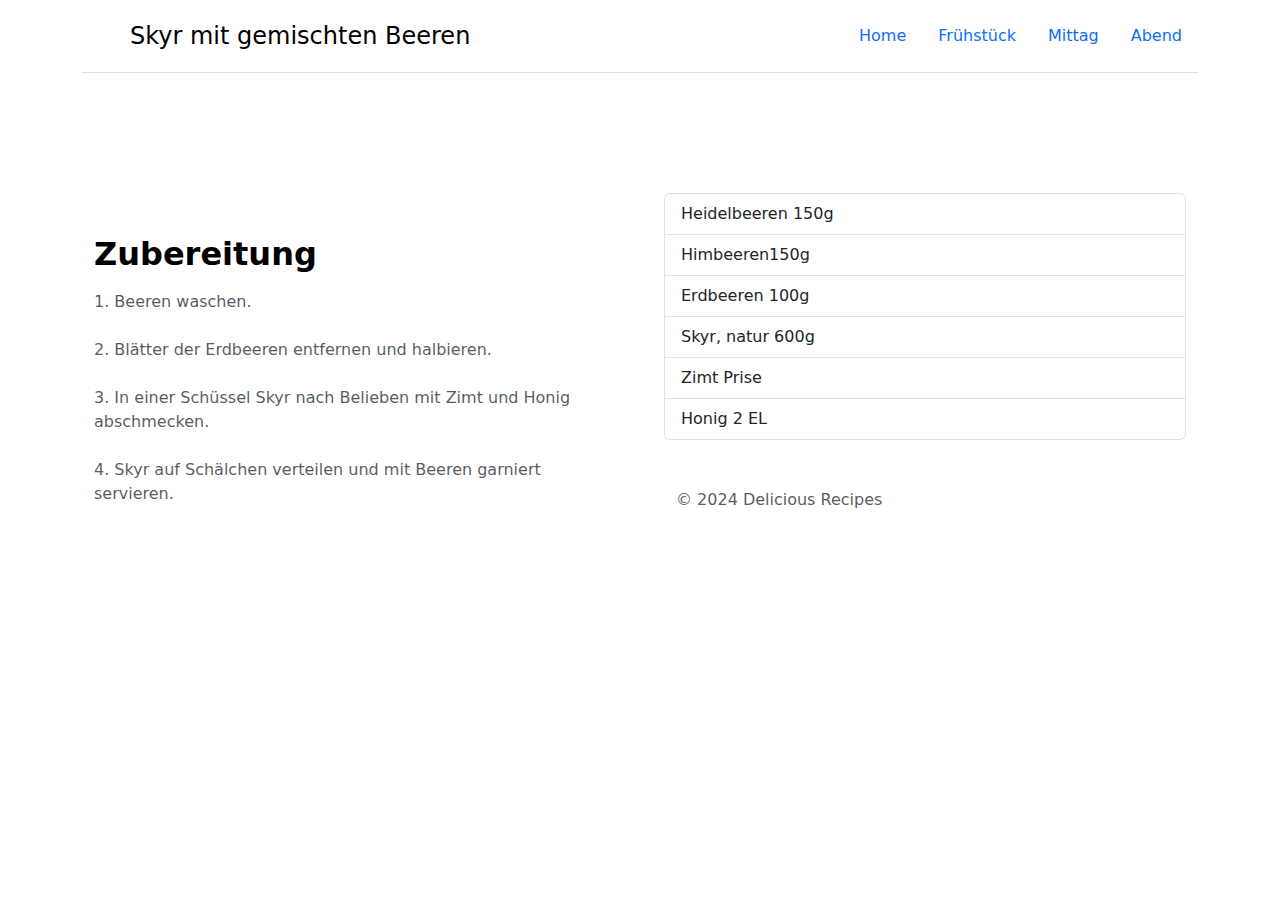
<file: skyr_beeren.html>
<!DOCTYPE html>
<html lang="en">
<head>
    <meta charset="UTF-8">
    <meta name="viewport" content="width=device-width, initial-scale=1.0">
    <title>Skyr mit gemischten Beeren</title>
    <link href="https://cdn.jsdelivr.net/npm/bootstrap@5.3.3/dist/css/bootstrap.min.css" rel="stylesheet" integrity="sha384-QWTKZyjpPEjISv5WaRU9OFeRpok6YctnYmDr5pNlyT2bRjXh0JMhjY6hW+ALEwIH" crossorigin="anonymous">
</head>
<body>
    <div class="container">
        <header class="d-flex flex-wrap justify-content-center py-3 mb-4 border-bottom">
          <a href="/" class="d-flex align-items-center mb-3 mb-md-0 me-md-auto link-body-emphasis text-decoration-none">
            <svg class="bi me-2" width="40" height="32"><use xlink:href="#bootstrap"></use></svg>
            <span class="fs-4">Skyr mit gemischten Beeren</span>
          </a>
    
          <ul class="nav nav-pills">
            <li class="nav-item"><a href="index.html" class="nav-link" aria-current="page">Home</a></li>
            <li class="nav-item"><a href="breakfast.html" class="nav-link">Frühstück</a></li>
            <li class="nav-item"><a href="lunch.html" class="nav-link">Mittag</a></li>
            <li class="nav-item"><a href="dinner.html" class="nav-link">Abend</a></li>
            
          </ul>
        </header>
      </div>

      <div class="container px-4 py-5">
    
        <div class="row row-cols-1 row-cols-md-2 align-items-md-center g-5 py-5">
          <div class="col d-flex flex-column align-items-start gap-2">
            <h2 class="fw-bold text-body-emphasis">Zubereitung</h2>
            <p class="text-body-secondary">1. Beeren waschen.</p>
            <p class="text-body-secondary">2. Blätter der Erdbeeren entfernen und halbieren.</p>
            <p class="text-body-secondary">3. In einer Schüssel Skyr nach Belieben mit Zimt und Honig abschmecken.</p>
            <p class="text-body-secondary">4. Skyr auf Schälchen verteilen und mit Beeren garniert servieren.</p>        

          </div>
    
          <div class="col">
         
         <div class="bd-example m-0 border-0">
    
                <ul class="list-group">
                  <li class="list-group-item" aria-current="true">Heidelbeeren 150g</li>
                  <li class="list-group-item">Himbeeren150g</li>
                  <li class="list-group-item">Erdbeeren 100g</li>
                  <li class="list-group-item">Skyr, natur 600g</li>
                  <li class="list-group-item">Zimt Prise</li>
                  <li class="list-group-item">Honig 2 EL</li>
                </ul>

      </div>
      <footer class="text-body-secondary py-5">
        <div class="container">
          <p class="float-end mb-1">
          </p>
          <p class="mb-1">© 2024 Delicious Recipes</p>
        </div>
      </footer>
      <script src="https://cdn.jsdelivr.net/npm/bootstrap@5.3.3/dist/js/bootstrap.bundle.min.js" integrity="sha384-YvpcrYf0tY3lHB60NNkmXc5s9fDVZLESaAA55NDzOxhy9GkcIdslK1eN7N6jIeHz" crossorigin="anonymous"></script>
</body>
</html>
</file>
<file: styles.css>
*{
    background-color: #ffe1c6; 
    font-family: 'Lucida Sans', sans-serif;
    color: #48284a;
    line-height: 1,5;
    margin-left: 0;
    margin-right: 0;
}

h1 {
    color: white;
    font-weight: normal;
    text-transform: uppercase;   
    font-size: 300%;
    background-color: #48284a;
    text-align: center;
    text-shadow: 0px 0px 6px #fff7ae;
    padding-right: 15px;
    letter-spacing: 2px;
}

h2 {
    color:#8b008b;
    font-weight: normal;
    text-transform: capitalize;
    font-size: 250%;
    letter-spacing: 1.5px;
    text-shadow: 0px 0px 6px #916c80;
    
}

nav ul {
    list-style: none;
    padding-left: 0%;
}

nav ul li {
    border-bottom-style: solid;
    border-bottom-width: 1px;
    border-bottom-color: #48284a;
}

nav ul li a{
    color: black;
    text-transform: uppercase;
    text-decoration: none;
    font-weight: bold;
    letter-spacing: 1.5px;
    padding-left: 10px;
}

nav ul li a:hover{
    text-shadow: 0px 0px 10px #916c80;  
}

section#about h2 {
    text-align: right;
    padding-right: 15px;
}

section#about p {
    text-align: right;
    padding-right: 15px;
}

section#about img {
    width: 100%;
    opacity: 0.2;
    margin-top: -150px; 
}

article{
    padding-left: 10px;
}

article p a {
    font-weight: bold;
}

article p a:hover {
    text-shadow: 0px 0px 4px #916c80;
}

article figure figcaption{
    font-style: italic;
    font-weight: lighter;
}

footer {
    text-align:center;
    font-size: 150%;
    border-top-style: solid;
    border-top-width: 1px;
    border-top-color: #48284a;
}

footer a:hover {
    text-shadow: 0px 0px 4px #916c80;
}
</file>
